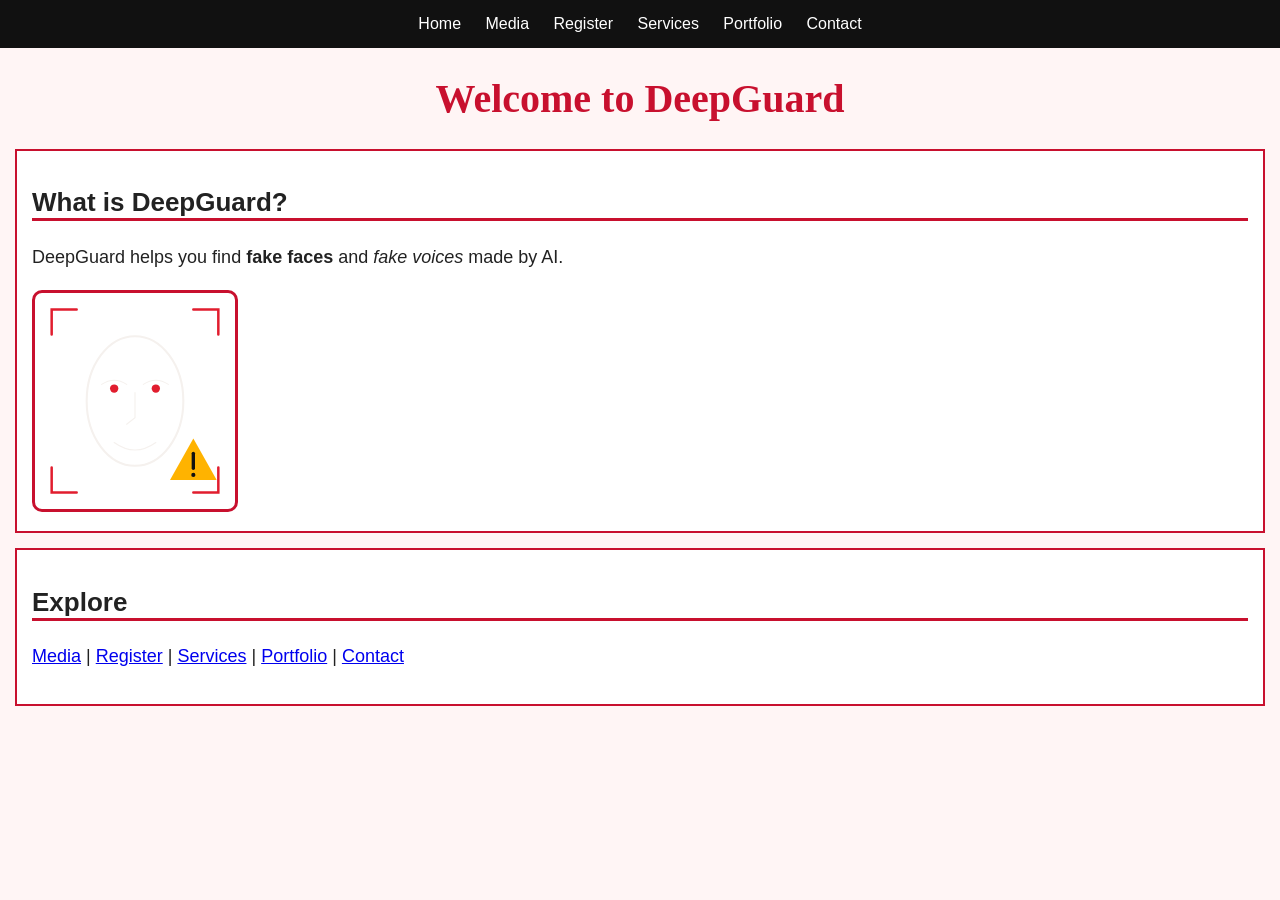
<file: index.html>
<!DOCTYPE html>
<html lang="en">
<head>
  <meta charset="UTF-8">
  <meta name="viewport" content="width=device-width, initial-scale=1.0">
  <title>DeepGuard - Home</title>
  <link rel="stylesheet" href="home.css">
</head>
<body>
  <nav class="menu">
    <a href="index.html">Home</a>
    <a href="media.html">Media</a>
    <a href="register.html">Register</a>
    <a href="services.html">Services</a>
    <a href="portfolio.html">Portfolio</a>
    <a href="contact.html">Contact</a>
  </nav>
  <h1 id="title">Welcome to <span class="highlight">DeepGuard</span></h1>
  <div class="box">
    <h2>What is DeepGuard?</h2>
    <p>DeepGuard helps you find <strong>fake faces</strong> and <em>fake voices</em> made by AI.</p>
    <img src="assets/face.svg" alt="Face scan" width="200">
  </div>
  <div class="box">
    <h2>Explore</h2>
    <p><a href="media.html">Media</a> | <a href="register.html">Register</a> | <a href="services.html">Services</a> | <a href="portfolio.html">Portfolio</a> | <a href="contact.html">Contact</a></p>
  </div>
</body>
</html>
</file>
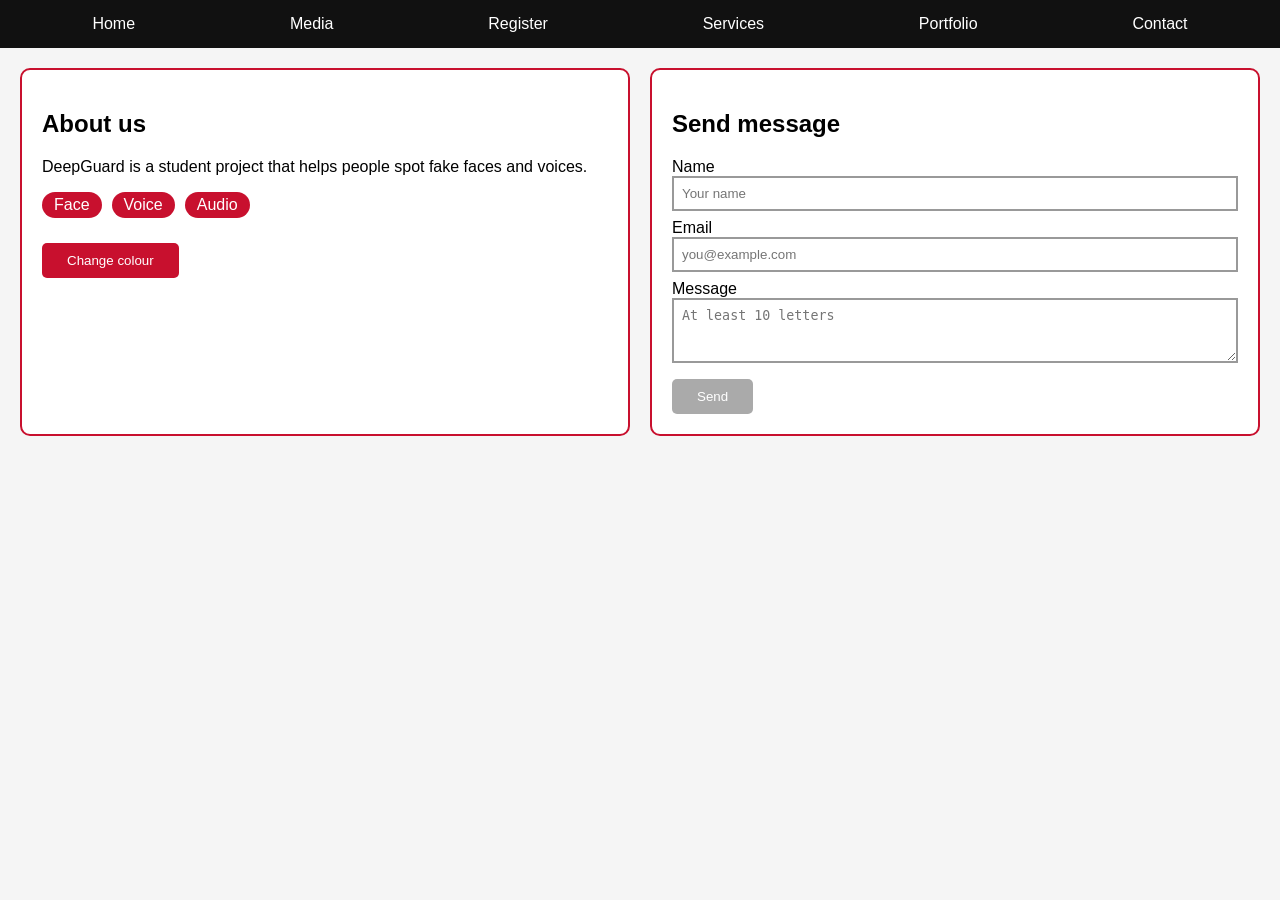
<file: contact.html>
<!DOCTYPE html>
<html lang="en">
<head>
  <meta charset="UTF-8">
  <meta name="viewport" content="width=device-width, initial-scale=1.0">
  <title>DeepGuard - Contact</title>
  <link rel="stylesheet" href="contact.css">
</head>
<body>
  <nav class="menu">
    <a href="index.html">Home</a>
    <a href="media.html">Media</a>
    <a href="register.html">Register</a>
    <a href="services.html">Services</a>
    <a href="portfolio.html">Portfolio</a>
    <a href="contact.html">Contact</a>
  </nav>
  <div class="layout">
    <div class="about">
      <h2>About us</h2>
      <p>DeepGuard is a student project that helps people spot fake faces and voices.</p>
      <div class="chips">
        <span>Face</span>
        <span>Voice</span>
        <span>Audio</span>
      </div>
      <button id="themeBtn">Change colour</button>
    </div>

    <div class="formbox">
      <h2>Send message</h2>
      <form id="myForm">
        <label for="n">Name</label>
        <input type="text" id="n" placeholder="Your name">
        <p class="error" id="nError"></p>
        <label for="e">Email</label>
        <input type="text" id="e" placeholder="you@example.com">
        <p class="error" id="eError"></p>
        <label for="m">Message</label>
        <textarea id="m" rows="3" placeholder="At least 10 letters"></textarea>
        <p class="error" id="mError"></p>
        <button type="submit" id="sendBtn" disabled>Send</button>
      </form>
      <p id="thanks" class="hidden">Thank you! Message received.</p>
    </div>
  </div>
  <script src="contact.js"></script>
</body>
</html>
</file>
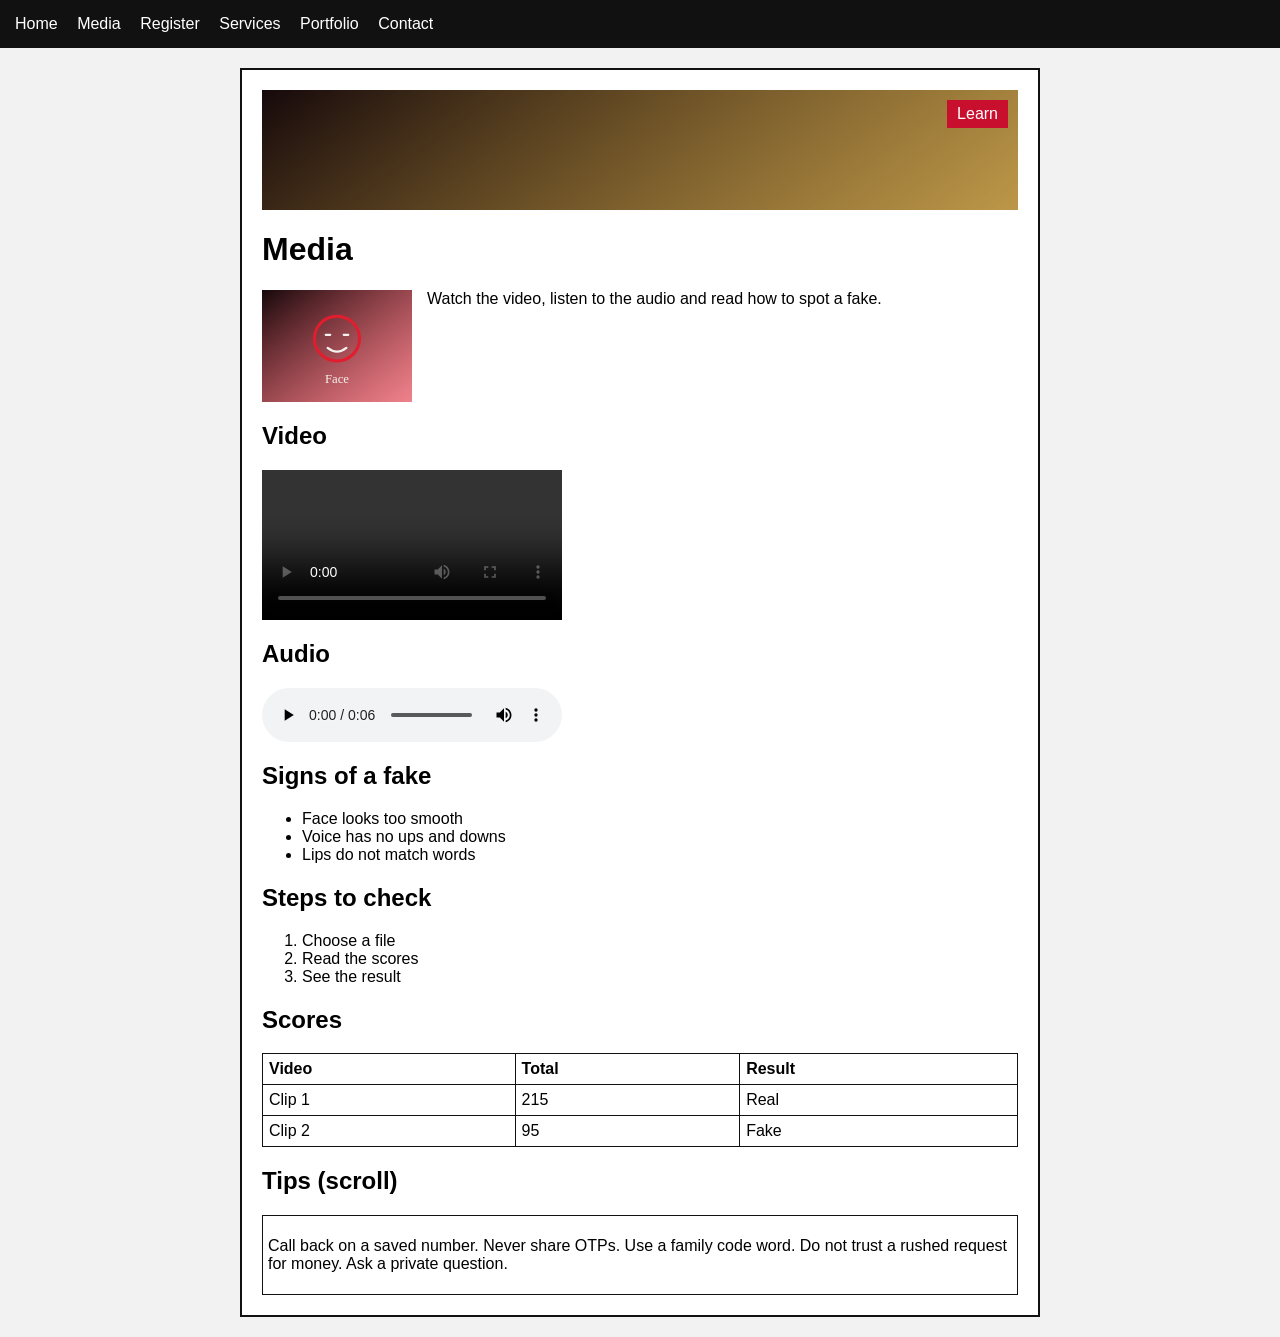
<file: media.html>
<!DOCTYPE html>
<html lang="en">
<head>
  <meta charset="UTF-8">
  <meta name="viewport" content="width=device-width, initial-scale=1.0">
  <title>DeepGuard - Media</title>
  <link rel="stylesheet" href="media.css">
</head>
<body>
  <nav class="menu">
    <a href="index.html">Home</a>
    <a href="media.html">Media</a>
    <a href="register.html">Register</a>
    <a href="services.html">Services</a>
    <a href="portfolio.html">Portfolio</a>
    <a href="contact.html">Contact</a>
  </nav>
  <div class="page">
    <div class="banner"><span class="tag">Learn</span></div>
    <h1>Media</h1>
    <img class="photo" src="assets/g1.svg" alt="Face check">
    <p>Watch the video, listen to the audio and read how to spot a fake.</p>
    <div class="clear"></div>

    <h2>Video</h2>
    <video controls width="300"><source src="assets/sample.mp4" type="video/mp4"></video>

    <h2>Audio</h2>
    <audio controls><source src="assets/sample.wav" type="audio/wav"></audio>

    <h2>Signs of a fake</h2>
     <ul>
      <li>Face looks too smooth</li>
      <li>Voice has no ups and downs</li>
      <li>Lips do not match words</li>
    </ul>

    <h2>Steps to check</h2>
    <ol>
      <li>Choose a file</li>
      <li>Read the scores</li>
      <li>See the result</li>
    </ol>

    <h2>Scores</h2>
    <table>
      <tr><th>Video</th><th>Total</th><th>Result</th></tr>
      <tr><td>Clip 1</td><td>215</td><td>Real</td></tr>
      <tr><td>Clip 2</td><td>95</td><td>Fake</td></tr>
    </table>

    <h2>Tips (scroll)</h2>
    <div class="scrollbox">
      <p>Call back on a saved number. Never share OTPs. Use a family code word. Do not trust a rushed request for money. Ask a private question.</p>
    </div>
  </div>
</body>
</html>
</file>
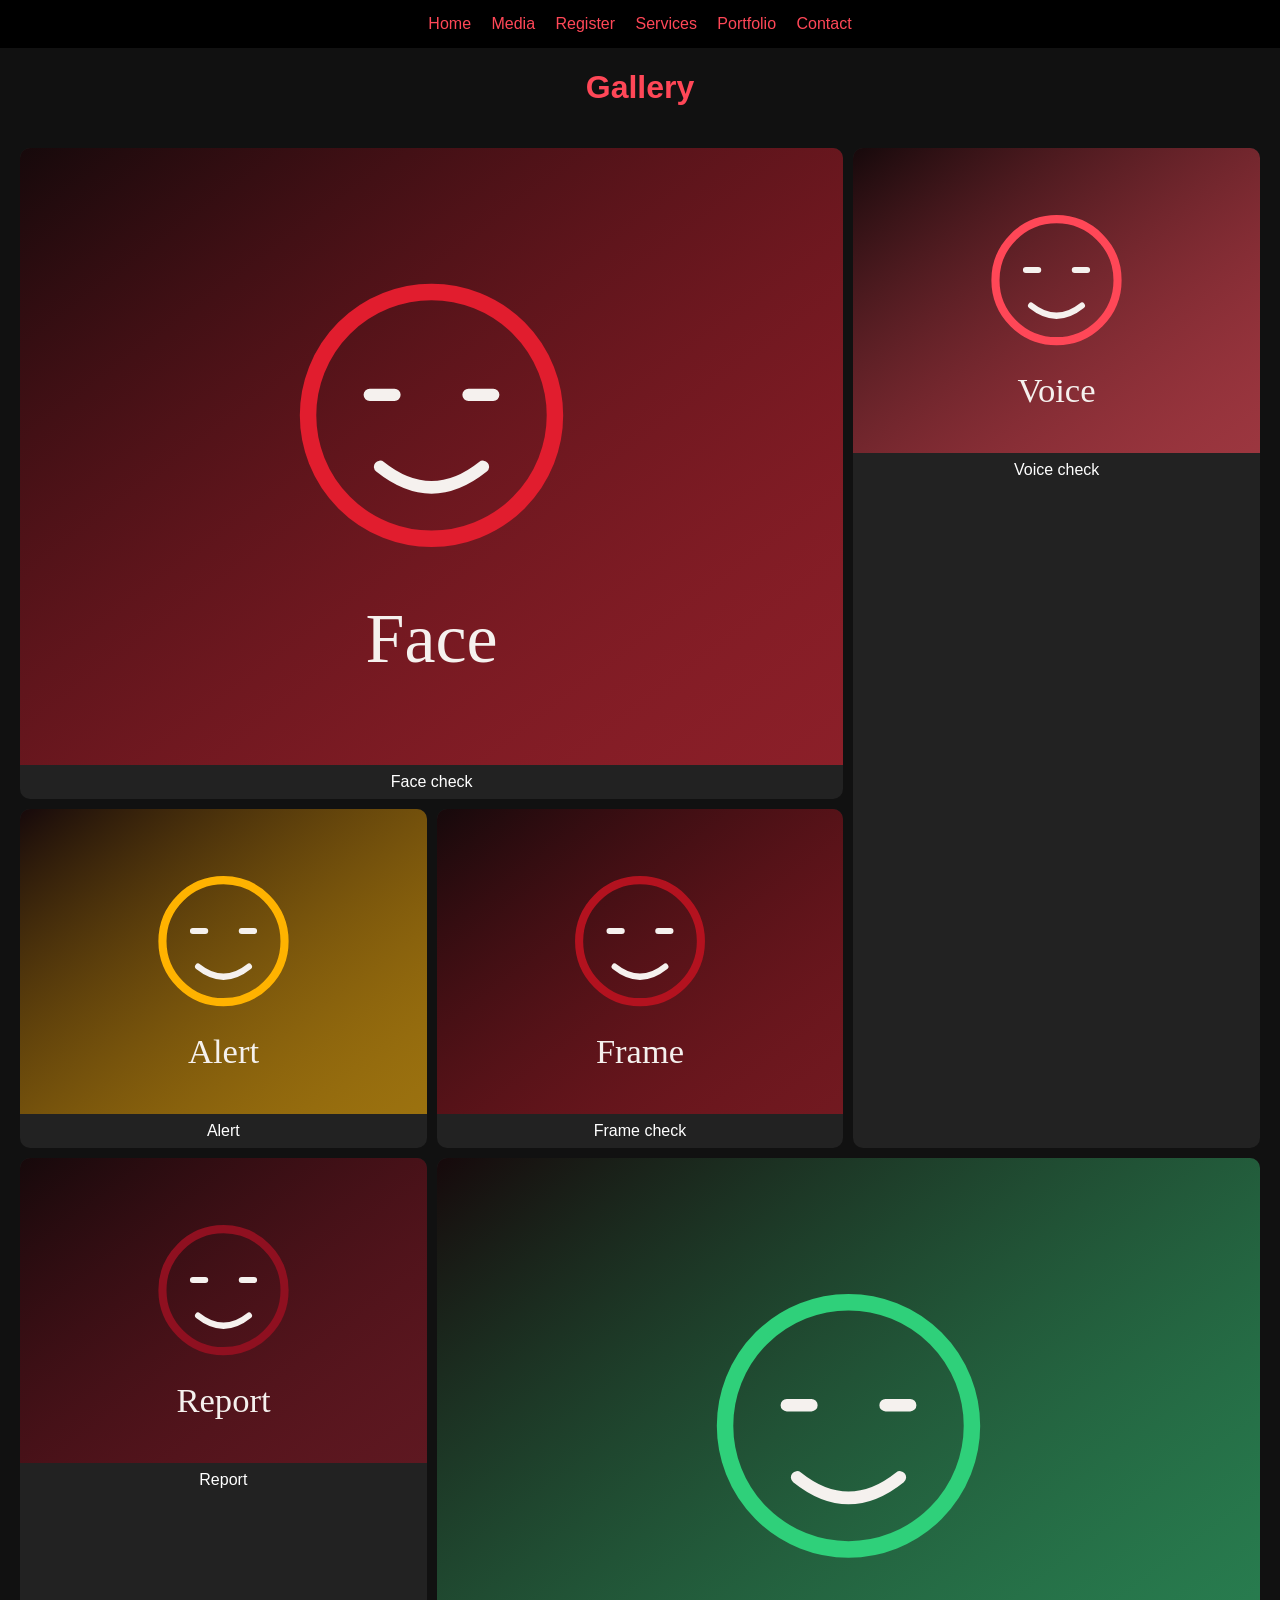
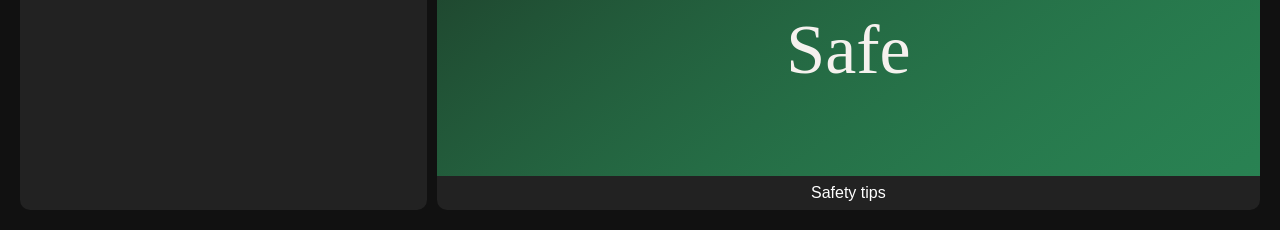
<file: portfolio.html>
<!DOCTYPE html>
<html lang="en">
<head>
  <meta charset="UTF-8">
  <meta name="viewport" content="width=device-width, initial-scale=1.0">
  <title>DeepGuard - Portfolio</title>
  <link rel="stylesheet" href="portfolio.css">
</head>
<body>
  <nav class="menu">
    <a href="index.html">Home</a>
    <a href="media.html">Media</a>
    <a href="register.html">Register</a>
    <a href="services.html">Services</a>
    <a href="portfolio.html">Portfolio</a>
    <a href="contact.html">Contact</a>
  </nav>
  <h1>Gallery</h1>
  <div class="gallery">
    <figure class="a"><img src="assets/g1.svg" alt="Face"><figcaption>Face check</figcaption></figure>
    <figure class="b"><img src="assets/g2.svg" alt="Voice"><figcaption>Voice check</figcaption></figure>
    <figure class="c"><img src="assets/g4.svg" alt="Alert"><figcaption>Alert</figcaption></figure>
    <figure class="d"><img src="assets/g3.svg" alt="Frame"><figcaption>Frame check</figcaption></figure>
    <figure class="e"><img src="assets/g5.svg" alt="Report"><figcaption>Report</figcaption></figure>
    <figure class="f"><img src="assets/g6.svg" alt="Safe"><figcaption>Safety tips</figcaption></figure>
  </div>
</body>
</html>
</file>
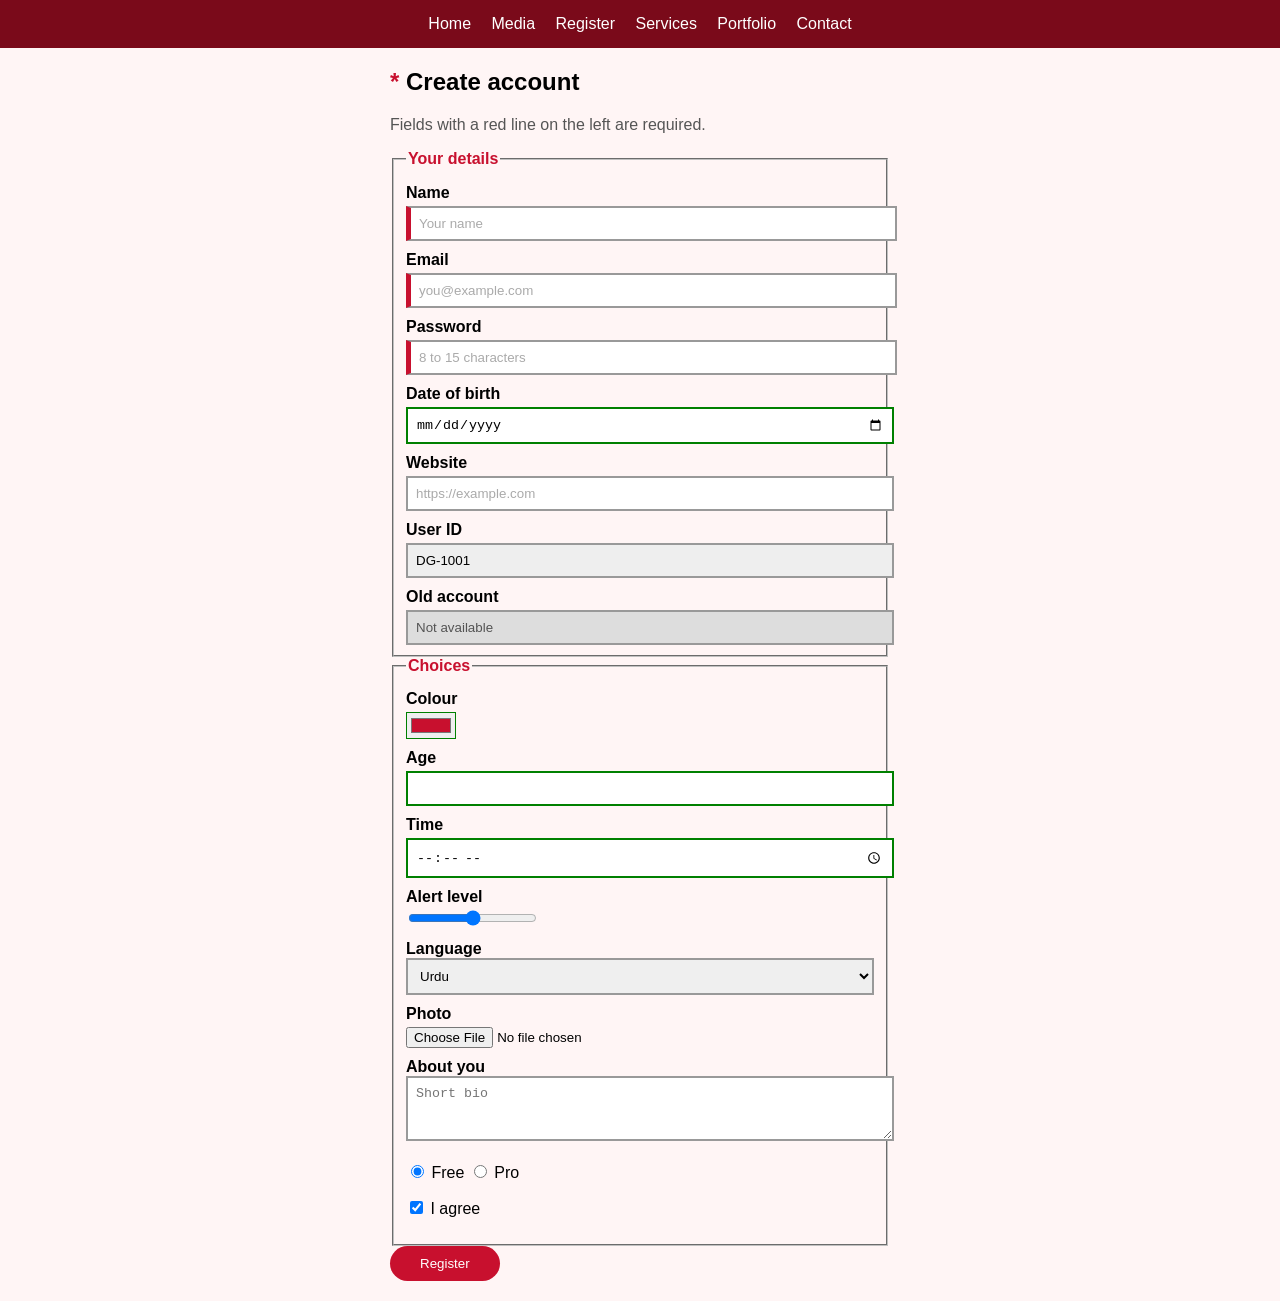
<file: register.html>
<!DOCTYPE html>
<html lang="en">
<head>
  <meta charset="UTF-8">
  <meta name="viewport" content="width=device-width, initial-scale=1.0">
  <title>DeepGuard - Register</title>
  <link rel="stylesheet" href="register.css">
</head>
<body>
  <nav class="menu">
    <a href="index.html">Home</a>
    <a href="media.html">Media</a>
    <a href="register.html">Register</a>
    <a href="services.html">Services</a>
    <a href="portfolio.html">Portfolio</a>
    <a href="contact.html">Contact</a>
  </nav>
  <form action="#" method="post">
    <h2>Create account</h2>
    <p>Fields with a red line on the left are required.</p>

    <fieldset>
      <legend>Your details</legend>
      <label for="name">Name</label>
      <input type="text" id="name" placeholder="Your name" required minlength="3" maxlength="30">
      <label for="email">Email</label>
      <input type="email" id="email" placeholder="you@example.com" required>
      <label for="pass">Password</label>
      <input type="password" id="pass" placeholder="8 to 15 characters" required minlength="8" maxlength="15">
      <label for="dob">Date of birth</label>
      <input type="date" id="dob" min="1980-01-01" max="2012-12-31">
      <label for="site">Website</label>
      <input type="url" id="site" placeholder="https://example.com">
      <label for="uid">User ID</label>
      <input type="text" id="uid" value="DG-1001" readonly>
      <label for="old">Old account</label>
      <input type="text" id="old" value="Not available" disabled>
    </fieldset>

    <fieldset>
      <legend>Choices</legend>
      <label for="color">Colour</label>
      <input type="color" id="color" value="#c8102e">
      <label for="age">Age</label>
      <input type="number" id="age" min="12" max="80">
      <label for="time">Time</label>
      <input type="time" id="time">
      <label for="level">Alert level</label>
      <input type="range" id="level" min="0" max="100" value="50">
      <label for="lang">Language</label>
      <select id="lang">
        <option>English</option>
        <option selected>Urdu</option>
        <option>Hindi</option>
      </select>
      <label for="photo">Photo</label>
      <input type="file" id="photo">
      <label for="bio">About you</label>
      <textarea id="bio" rows="3" maxlength="100" placeholder="Short bio"></textarea>
      <p>
        <input type="radio" id="free" name="plan" checked> <label class="inline" for="free">Free</label>
        <input type="radio" id="pro" name="plan"> <label class="inline" for="pro">Pro</label>
      </p>
      <p><input type="checkbox" id="agree" checked required> <label class="inline" for="agree">I agree</label></p>
    </fieldset>

    <button type="submit">Register</button>
  </form>
</body>
</html>
</file>
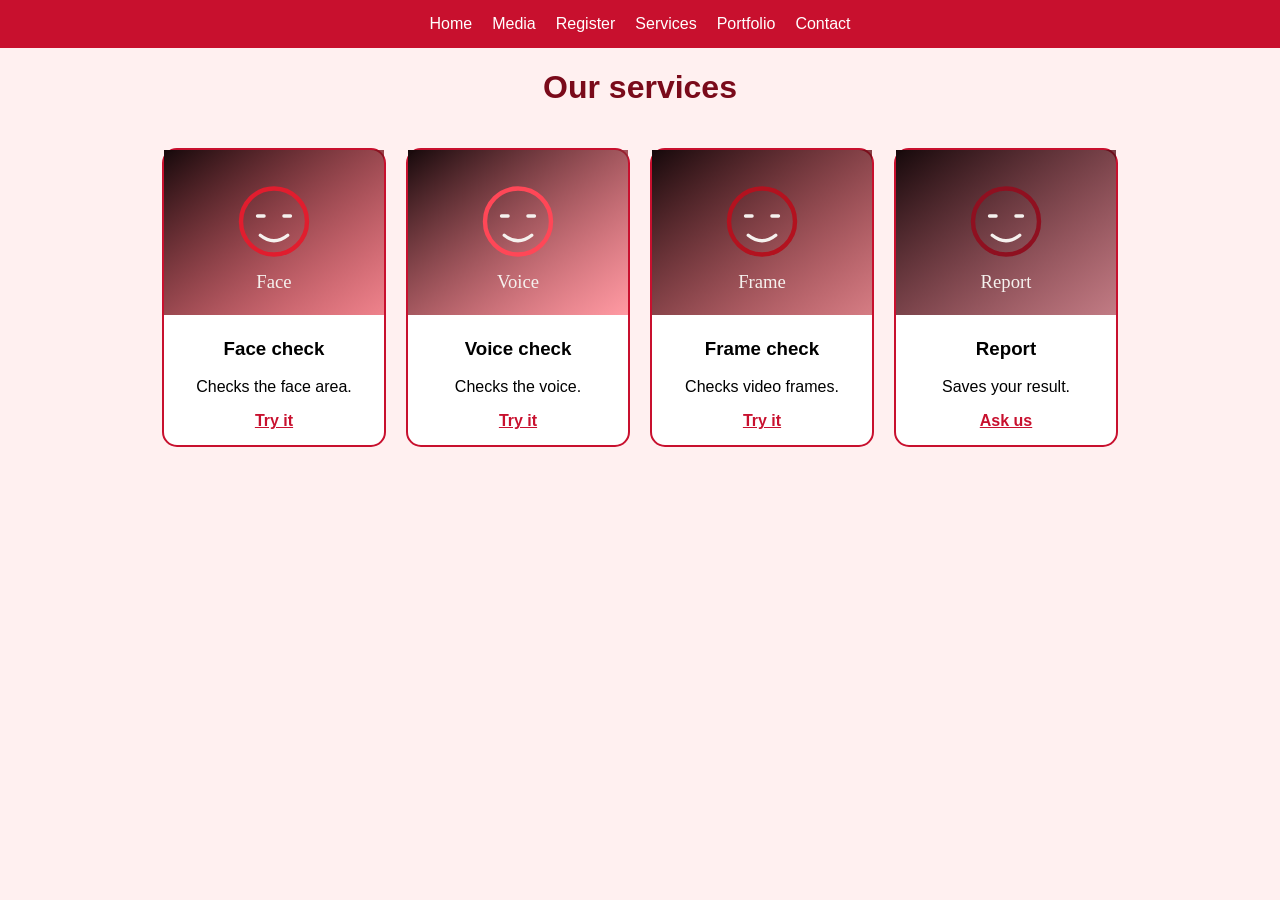
<file: services.html>
<!DOCTYPE html>
<html lang="en">
<head>
  <meta charset="UTF-8">
  <meta name="viewport" content="width=device-width, initial-scale=1.0">
  <title>DeepGuard - Services</title>
  <link rel="stylesheet" href="services.css">
</head>
<body>
  <nav class="menu">
    <a href="index.html">Home</a>
    <a href="media.html">Media</a>
    <a href="register.html">Register</a>
    <a href="services.html">Services</a>
    <a href="portfolio.html">Portfolio</a>
    <a href="contact.html">Contact</a>
  </nav>
  <h1>Our services</h1>
  <div class="cards">
    <div class="card"><img src="assets/g1.svg" alt="Face"><h3>Face check</h3><p>Checks the face area.</p><a href="register.html">Try it</a></div>
    <div class="card"><img src="assets/g2.svg" alt="Voice"><h3>Voice check</h3><p>Checks the voice.</p><a href="register.html">Try it</a></div>
    <div class="card"><img src="assets/g3.svg" alt="Frame"><h3>Frame check</h3><p>Checks video frames.</p><a href="register.html">Try it</a></div>
    <div class="card"><img src="assets/g5.svg" alt="Report"><h3>Report</h3><p>Saves your result.</p><a href="contact.html">Ask us</a></div>
  </div>
</body>
</html>
</file>
<file: home.css>
body {
  font-family: Arial, sans-serif;
  background-color: #fff5f5;
  color: #222222;
  margin: 0;
}

h1 {
  font-size: 40px;
  color: #c8102e;
}

h2 {
  font-size: 26px;
    border-bottom: 3px solid #c8102e;
}

p {
  font-size: 18px;
  line-height: 1.6;
}

img {
  border: 3px solid #c8102e;
  border-radius: 10px;
}

.menu {
  background-color: #111111;
  padding: 15px;
  text-align: center;
}

.menu a {
  color: white;
  margin: 0 10px;
  text-decoration: none;
}

.box {
  background-color: white;
  border: 2px solid #c8102e;
  padding: 15px;
  margin: 15px;
}

.highlight {
  color: #c8102e;
  font-weight: bold;
}

#title {
  text-align: center;
  font-family: Georgia, serif;
}
</file>
<file: contact.css>
body {
  font-family: Arial, sans-serif;
  background-color: #f5f5f5;
  margin: 0;
}

body.dark {
  background-color: #222222;
}

.menu {
  display: flex;
  justify-content: space-around;
  background-color: #111111;
  padding: 15px;
}

.menu a {
  color: white;
  text-decoration: none;
}

.layout {
  display: grid;
  grid-template-columns: 1fr 1fr;
  gap: 20px;
  padding: 20px;
}

.about,
.formbox {
  background-color: white;
  border: 2px solid #c8102e;
  border-radius: 10px;
  padding: 20px;
}

.chips {
  display: flex;
  gap: 10px;
  margin-bottom: 15px;
}

.chips span {
  background-color: #c8102e;
  color: white;
  padding: 4px 12px;
  border-radius: 15px;
}

label {
  display: block;
  margin-top: 8px;
}

input,
textarea {
  width: 100%;
  padding: 8px;
  box-sizing: border-box;
  border: 2px solid #999999;
}

input.ok,
textarea.ok {
  border-color: green;
}

input.bad,
textarea.bad {
  border-color: red;
}

.error {
  color: red;
  font-size: 13px;
  margin: 2px 0;
}

button {
  background-color: #c8102e;
  color: white;
  border: 0;
  padding: 10px 25px;
  border-radius: 5px;
  margin-top: 10px;
}

button:disabled {
  background-color: #aaaaaa;
}

.hidden {
  display: none;
}

@media (max-width: 700px) {
  .layout {
    grid-template-columns: 1fr;
  }
}

@media (max-width: 450px) {
  .menu {
    flex-wrap: wrap;
    gap: 10px;
  }
}
</file>
<file: media.css>
* {
  box-sizing: border-box;
}

body {
  margin: 0;
  font-family: Arial, sans-serif;
  background-color: #f2f2f2;
}

.menu {
  position: sticky;
  top: 0;
  background-color: #111111;
  padding: 15px;
}

.menu a {
  color: white;
  margin-right: 15px;
  text-decoration: none;
}

.page {
  width: 90%;
  max-width: 800px;
  margin: 20px auto;
  padding: 20px;
  background-color: white;
  border: 2px solid #111111;
}

.banner {
  height: 120px;
  background-image: url("assets/g4.svg");
  background-size: cover;
  position: relative;
}

.tag {
  position: absolute;
  top: 10px;
  right: 10px;
  background-color: #c8102e;
  color: white;
  padding: 5px 10px;
}

.photo {
  float: left;
  width: 150px;
  margin-right: 15px;
}
.clear {
  clear: both;
}

video,
audio {
  display: block;
  margin: 10px 0;
  max-width: 100%;
}

.scrollbox {
  height: 80px;
  overflow: auto;
  border: 1px solid #111111;
  padding: 5px;
}

table {
  border-collapse: collapse;
  width: 100%;
}

th,
td {
  border: 1px solid #111111;
  padding: 6px;
  text-align: left;
}
</file>
<file: portfolio.css>
body {
  font-family: Arial, sans-serif;
  background-color: #111111;
  color: white;
  margin: 0;
}

h1 {
  text-align: center;
  color: #ff4757;
}

.menu {
  background-color: #000000;
  padding: 15px;
  text-align: center;
}

.menu a {
  color: #ff4757;
  margin: 0 8px;
  text-decoration: none;
}

.gallery {
  display: grid;
  gap: 10px;
  padding: 20px;
  grid-template-columns: 1fr 1fr 1fr;
  grid-template-areas:
    "a a b"
    "c d b"
    "e f f";
}

.a { grid-area: a; }
.b { grid-area: b; }
.c { grid-area: c; }
.d { grid-area: d; }
.e { grid-area: e; }
.f { grid-area: f; }

figure {
  margin: 0;
  background-color: #222222;
  border-radius: 10px;
  overflow: hidden;
  animation: show 1s;
}

figure img {
  width: 100%;
  display: block;
}

figcaption {
  padding: 8px;
  text-align: center;
}

@keyframes show {
  from {
    opacity: 0;
    transform: translateY(30px);
  }
  to {
    opacity: 1;
    transform: translateY(0);
  }
}

@media (max-width: 800px) {
  .gallery {
    grid-template-columns: 1fr 1fr;
    grid-template-areas:
      "a a"
      "b c"
      "d e"
      "f f";
  }
}

@media (max-width: 500px) {
  .gallery {
    grid-template-columns: 1fr;
    grid-template-areas:
      "a"
      "b"
      "c"
      "d"
      "e"
      "f";
  }
}
</file>
<file: register.css>
body {
  font-family: Arial, sans-serif;
  background-color: #fff5f5;
  margin: 0;
}

.menu {
  background-color: #7a0a1a;
  padding: 15px;
  text-align: center;
}

.menu a {
  color: white;
  margin: 0 8px;
  text-decoration: none;
}

form {
  width: 90%;
  max-width: 500px;
  margin: 20px auto;
}

label {
  display: block;
  margin-top: 10px;
  font-weight: bold;
}

label.inline {
  display: inline;
  font-weight: normal;
}

input[type="text"],
input[type="email"],
input[type="password"],
input[type="date"],
input[type="url"],
input[type="number"],
input[type="time"],
textarea,
select {
  width: 100%;
  padding: 8px;
  border: 2px solid #999999;
}

input[required] {
  border-left: 5px solid #c8102e;
}

input[readonly] {
  background-color: #eeeeee;
}

input[disabled] {
  background-color: #dddddd;
}

fieldset > legend {
  color: #c8102e;
  font-weight: bold;
}

label + input {
  margin-top: 4px;
}

h2 ~ p {
  color: #555555;
}

input:hover {
  border-color: #111111;
}

input:focus {
  border-color: #c8102e;
  outline: none;
}

input:not(:placeholder-shown):valid {
  border-color: green;
}

input:not(:placeholder-shown):invalid {
  border-color: red;
}

input::placeholder {
  color: #aaaaaa;
}

h2::before {
  content: "* ";
  color: #c8102e;
}

button {
  background-color: #c8102e;
  color: white;
  border: 0;
  padding: 10px 30px;
   border-radius: 20px;
}

button:hover {
  background-color: #111111;
}
</file>
<file: services.css>
body {
  font-family: Arial, sans-serif;
  background-color: #fff0f0;
  margin: 0;
}

h1 {
  text-align: center;
  color: #7a0a1a;
}

.menu {
  display: flex;
  flex-wrap: wrap;
  justify-content: center;
  gap: 20px;
  background-color: #c8102e;
  padding: 15px;
}
.menu a {
  color: white;
  text-decoration: none;
}

.cards {
  display: flex;
  flex-wrap: wrap;
  justify-content: center;
  align-items: stretch;
  gap: 20px;
  padding: 20px;
}

.card {
  width: 220px;
  background-color: white;
  border: 2px solid #c8102e;
  border-radius: 15px;
  text-align: center;
  padding-bottom: 15px;
  transition: transform 0.3s;
}

.card img {
  width: 100%;
}
.card a {
  color: #c8102e;
  font-weight: bold;
}

.card:hover {
  transform: translateY(-10px) scale(1.05);
}
</file>
